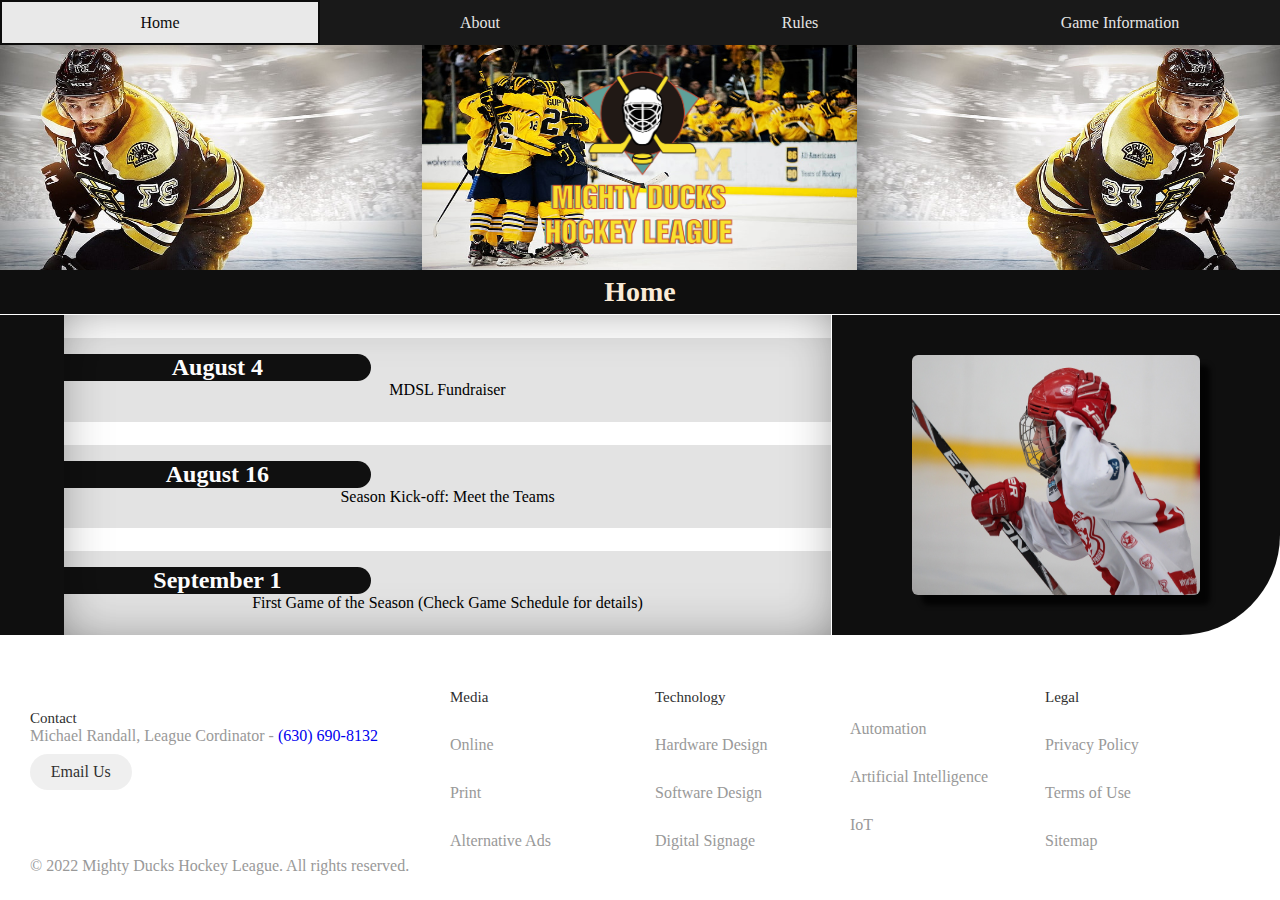
<file: index.html>
<!DOCTYPE html>
<html lang="en">
  <head>
    <meta charset="UTF-8" />
    <meta http-equiv="X-UA-Compatible" content="IE=edge" />
    <meta name="viewport" content="width=device-width, initial-scale=1.0" />
    <title>Might Ducks Hockey League</title>
    <link rel="stylesheet" type="text/css" href="own.css" />
    <!-- <link rel="stylesheet" type="text/css" href="design2.css" /> -->
    <!-- <link rel="stylesheet" type="text/css" href="own.css" /> -->
  </head>
  <body>
    <nav>
      <a href="./index.html" class="activo">Home</a>
      <a href="./about.html" class="inactivo">About</a>
      <a href="./rules.html" class="inactivo">Rules</a>
      <a href="./gameinformation.html" class="inactivo"
        >Game Information</a
      >
    </nav>
    <header>
      <img
        id="logo"
        src="./assets/LogoMightyducks-01.png"
        alt="jugadores de hockey"
      />
    </header>
    <main>
      <h2 class="encabezado">Home</h2>
      <section>
        <h1 id="titulo">Mighty Ducks Hockey League</h1>
        <div class="clase2">
          <article>
            <h2>August 4</h2>
            <p>MDSL Fundraiser</p>
          </article>
          <article>
            <h2>August 16</h2>
            <p>Season Kick-off: Meet the Teams</p>
          </article>
          <article>
            <h2>September 1</h2>
            <p>First Game of the Season (Check Game Schedule for details)</p>
          </article>
        </div>
        <aside>
          <img
            id="imgaside"
            src="./assets/hockey1.jpg"
            alt="jugador de hockey"
          />
        </aside>
      </section>
    </main>
    <footer class="footer">
      <div class="footer__addr">
        <h2>Contact</h2>

        <address>
          <p>Michael Randall, League Cordinator - <a href="tel:6306908132">(630) 690-8132</a></p>

          <a class="footer__btn" href="mailto:michael.randall@chihockey.org">Email Us</a>
        </address>
      </div>

      <ul class="footer__nav">
        <li class="nav__item">
          <h2 class="nav__title">Media</h2>

          <ul class="nav__ul">
            <li>
              <a href="#">Online</a>
            </li>

            <li>
              <a href="#">Print</a>
            </li>

            <li>
              <a href="#">Alternative Ads</a>
            </li>
          </ul>
        </li>

        <li class="nav__item nav__item--extra">
          <h2 class="nav__title">Technology</h2>

          <ul class="nav__ul nav__ul--extra">
            <li>
              <a href="#">Hardware Design</a>
            </li>

            <li>
              <a href="#">Software Design</a>
            </li>

            <li>
              <a href="#">Digital Signage</a>
            </li>

            <li>
              <a href="#">Automation</a>
            </li>

            <li>
              <a href="#">Artificial Intelligence</a>
            </li>

            <li>
              <a href="#">IoT</a>
            </li>
          </ul>
        </li>

        <li class="nav__item">
          <h2 class="nav__title">Legal</h2>

          <ul class="nav__ul">
            <li>
              <a href="#">Privacy Policy</a>
            </li>

            <li>
              <a href="#">Terms of Use</a>
            </li>

            <li>
              <a href="#">Sitemap</a>
            </li>
          </ul>
        </li>
      </ul>

      <div class="legal">
        <p>&copy; 2022 Mighty Ducks Hockey League. All rights reserved.</p>
      </div>
    </footer>
  </body>
</html>
</file>
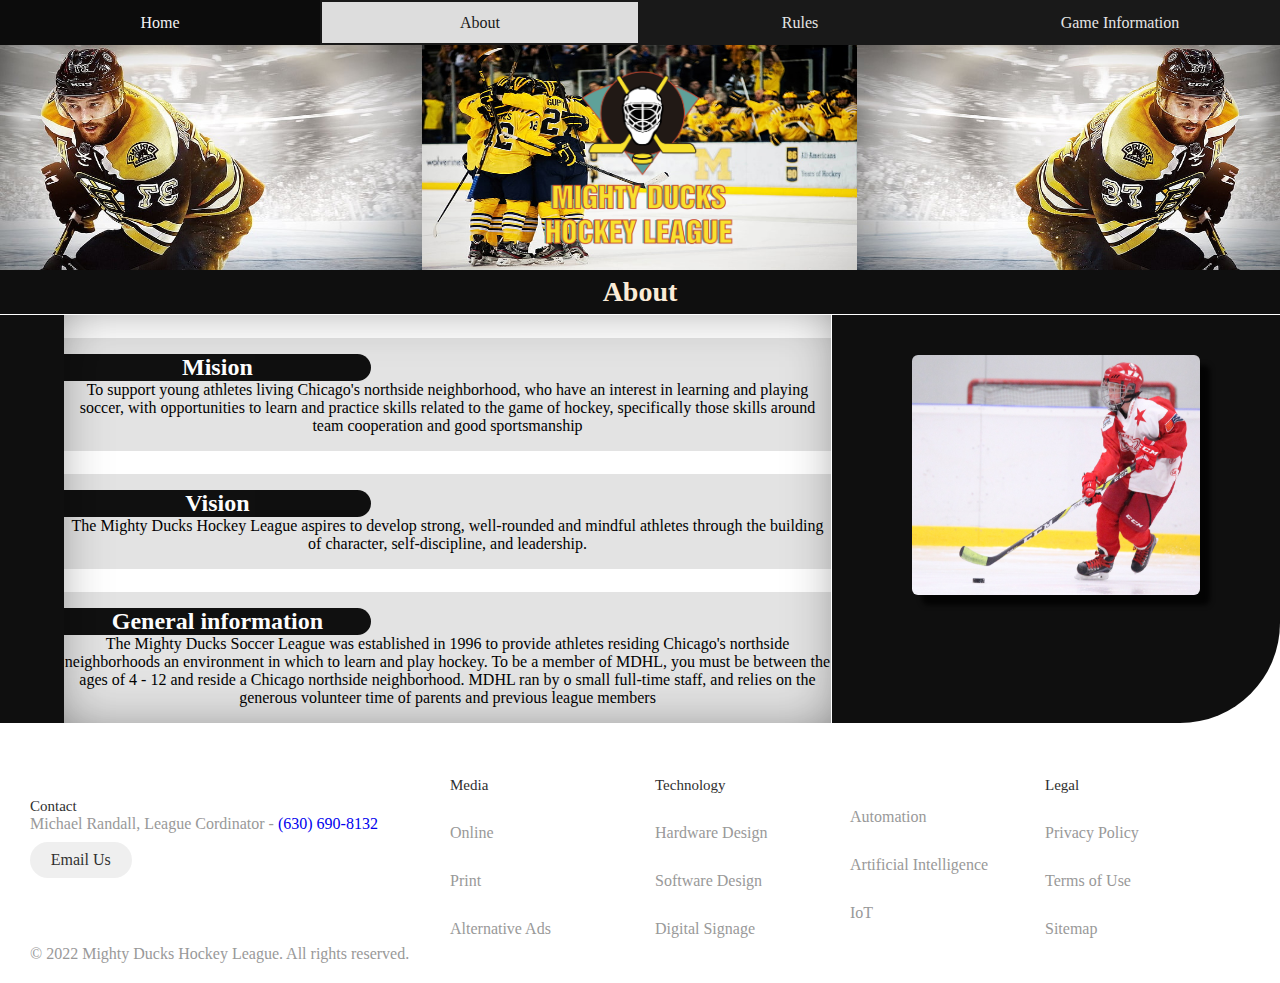
<file: about.html>
<!DOCTYPE html>
<html lang="en">
  <head>
    <meta charset="UTF-8" />
    <meta http-equiv="X-UA-Compatible" content="IE=edge" />
    <meta name="viewport" content="width=device-width, initial-scale=1.0" />
    <title>Might Ducks Hockey League</title>
    <link rel="stylesheet" type="text/css" href="own.css" />
    <!-- <link rel="stylesheet" type="text/css" href="design2.css" /> -->
    <!-- <link rel="stylesheet" type="text/css" href="own.css" /> -->
  </head>
  <body>
    <nav>
      <a href="./index.html" class="inactivo">Home</a>
      <a href="./about.html" class="activo">About</a>
      <a href="./rules.html" class="inactivo">Rules</a>
      <a href="./gameinformation.html" class="inactivo"
        >Game Information</a
      >
    </nav>
    <header>
      <img
        id="logo"
        src="./assets/LogoMightyducks-01.png"
        alt="jugadores de hockey"
      />
    </header>
    <main>
      <h2 class="encabezado">About</h2>
      <section>
        <h1 id="titulo">Mighty Ducks Hockey League</h1>
        <div class="clase2">
          <article>
            <h2>Mision</h2>
            <p>
              To support young athletes living Chicago's northside neighborhood,
              who have an interest in learning and playing soccer, with
              opportunities to learn and practice skills related to the game of
              hockey, specifically those skills around team cooperation and good
              sportsmanship
            </p>
          </article>
          <article>
            <h2>Vision</h2>
            <p>
              The Mighty Ducks Hockey League aspires to develop strong,
              well-rounded and mindful athletes through the building of
              character, self-discipline, and leadership.
            </p>
          </article>
          <article>
            <h2>General information</h2>
            <p>
              The Mighty Ducks Soccer League was established in 1996 to provide
              athletes residing Chicago's northside neighborhoods an environment
              in which to learn and play hockey. To be a member of MDHL, you
              must be between the ages of 4 - 12 and reside a Chicago northside
              neighborhood. MDHL ran by o small full-time staff, and relies on
              the generous volunteer time of parents and previous league members
            </p>
          </article>
        </div>
        <aside>
          <img id="imgaside" src="./assets/hockey2.jpg" alt="jugadordehockey" />
        </aside>
      </section>
    </main>
    <footer class="footer">
      <div class="footer__addr">
        <h2>Contact</h2>

        <address>
          <p>Michael Randall, League Cordinator - <a href="tel:6306908132">(630) 690-8132</a></p>

          <a class="footer__btn" href="mailto:michael.randall@chihockey.org">Email Us</a>
        </address>
      </div>

      <ul class="footer__nav">
        <li class="nav__item">
          <h2 class="nav__title">Media</h2>

          <ul class="nav__ul">
            <li>
              <a href="#">Online</a>
            </li>

            <li>
              <a href="#">Print</a>
            </li>

            <li>
              <a href="#">Alternative Ads</a>
            </li>
          </ul>
        </li>

        <li class="nav__item nav__item--extra">
          <h2 class="nav__title">Technology</h2>

          <ul class="nav__ul nav__ul--extra">
            <li>
              <a href="#">Hardware Design</a>
            </li>

            <li>
              <a href="#">Software Design</a>
            </li>

            <li>
              <a href="#">Digital Signage</a>
            </li>

            <li>
              <a href="#">Automation</a>
            </li>

            <li>
              <a href="#">Artificial Intelligence</a>
            </li>

            <li>
              <a href="#">IoT</a>
            </li>
          </ul>
        </li>

        <li class="nav__item">
          <h2 class="nav__title">Legal</h2>

          <ul class="nav__ul">
            <li>
              <a href="#">Privacy Policy</a>
            </li>

            <li>
              <a href="#">Terms of Use</a>
            </li>

            <li>
              <a href="#">Sitemap</a>
            </li>
          </ul>
        </li>
      </ul>

      <div class="legal">
        <p>&copy; 2022 Mighty Ducks Hockey League. All rights reserved.</p>
      </div>
    </footer>
  </body>
</html>
</file>
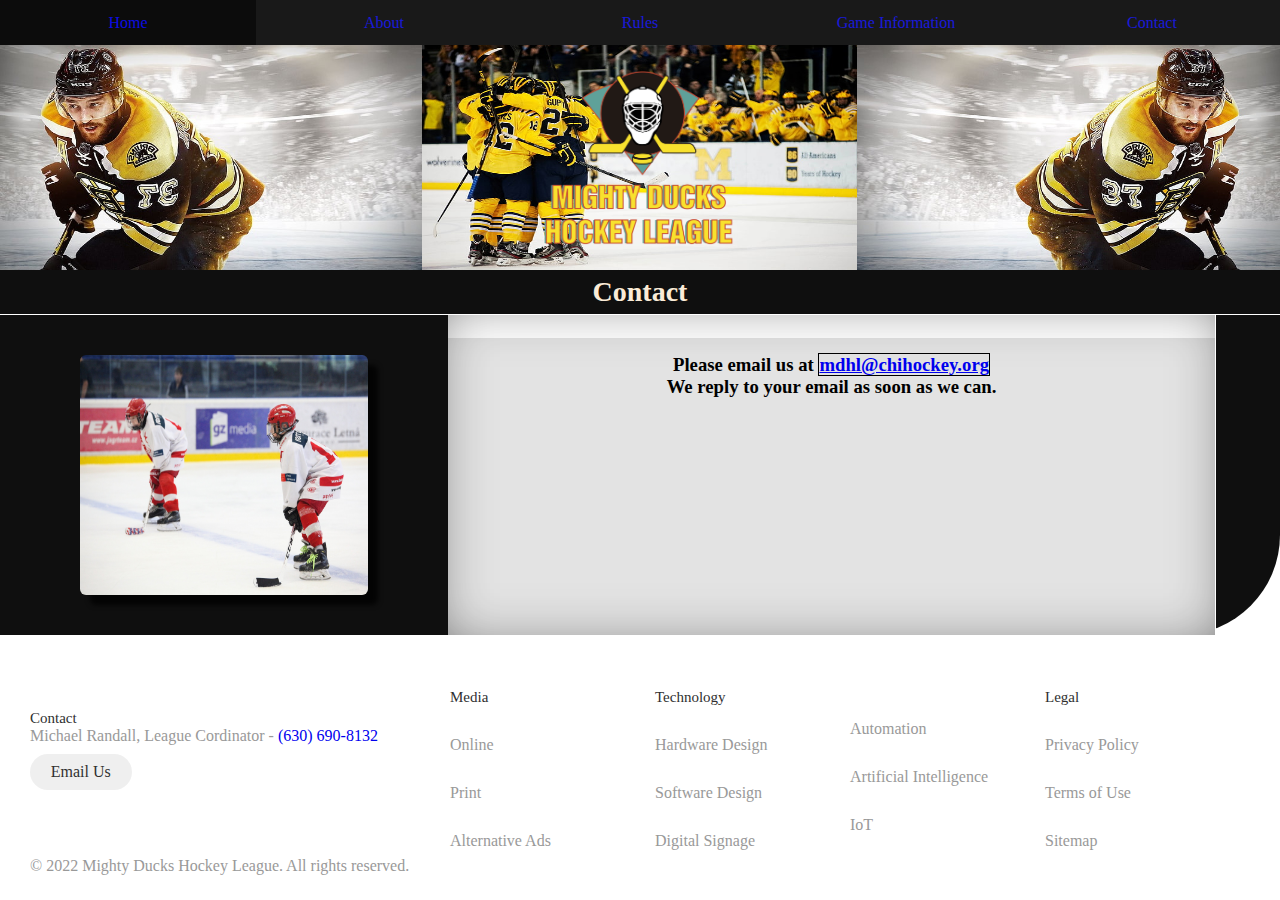
<file: contact.html>
<!DOCTYPE html>
<html lang="en">
  <head>
    <meta charset="UTF-8" />
    <meta http-equiv="X-UA-Compatible" content="IE=edge" />
    <meta name="viewport" content="width=device-width, initial-scale=1.0" />
    <title>Might Ducks Hockey League</title>
    <link rel="stylesheet" type="text/css" href="own.css" />
    <!-- <link rel="stylesheet" type="text/css" href="design2.css" /> -->
    <!-- <link rel="stylesheet" type="text/css" href="own.css" /> -->
  </head>
  <body>
    <nav>
      <a href="./index.html">Home</a>
      <a href="./about.html">About</a>
      <a href="./rules.html">Rules</a>
      <a href="./gameinformation.html"
        >Game Information</a
      >
      <a href="./contact.html">Contact</a>
    </nav>
    <header>
      <img
        id="logo"
        src="./assets/LogoMightyducks-01.png"
        alt="jugadores de hockey"
      />
    </header>
    <main>
      <h2 class="encabezado">Contact</h2>
      <section>
        <h1 id="titulo">Mighty Ducks Hockey League</h1>
        <aside>
          <img
            id="imgaside"
            src="./assets/hockey3.jpg"
            alt="jugador de hockey"
          />
        </aside>
        <div class="clase2">
          <article>
            <h3>
              Please email us at
              <span
                ><a href="mailto:example@gmail.com">mdhl@chihockey.org</a></span
              >
            </h3>
            <h3>We reply to your email as soon as we can.</h3>
          </article>
        </div>
      </section>
    </main>
    <footer class="footer">
      <div class="footer__addr">
        <h2>Contact</h2>

        <address>
          <p>Michael Randall, League Cordinator - <a href="tel:6306908132">(630) 690-8132</a></p>

          <a class="footer__btn" href="mailto:michael.randall@chihockey.org">Email Us</a>
        </address>
      </div>

      <ul class="footer__nav">
        <li class="nav__item">
          <h2 class="nav__title">Media</h2>

          <ul class="nav__ul">
            <li>
              <a href="#">Online</a>
            </li>

            <li>
              <a href="#">Print</a>
            </li>

            <li>
              <a href="#">Alternative Ads</a>
            </li>
          </ul>
        </li>

        <li class="nav__item nav__item--extra">
          <h2 class="nav__title">Technology</h2>

          <ul class="nav__ul nav__ul--extra">
            <li>
              <a href="#">Hardware Design</a>
            </li>

            <li>
              <a href="#">Software Design</a>
            </li>

            <li>
              <a href="#">Digital Signage</a>
            </li>

            <li>
              <a href="#">Automation</a>
            </li>

            <li>
              <a href="#">Artificial Intelligence</a>
            </li>

            <li>
              <a href="#">IoT</a>
            </li>
          </ul>
        </li>

        <li class="nav__item">
          <h2 class="nav__title">Legal</h2>

          <ul class="nav__ul">
            <li>
              <a href="#">Privacy Policy</a>
            </li>

            <li>
              <a href="#">Terms of Use</a>
            </li>

            <li>
              <a href="#">Sitemap</a>
            </li>
          </ul>
        </li>
      </ul>

      <div class="legal">
        <p>&copy; 2022 Mighty Ducks Hockey League. All rights reserved.</p>
      </div>
    </footer>
  </body>
</html>
</file>
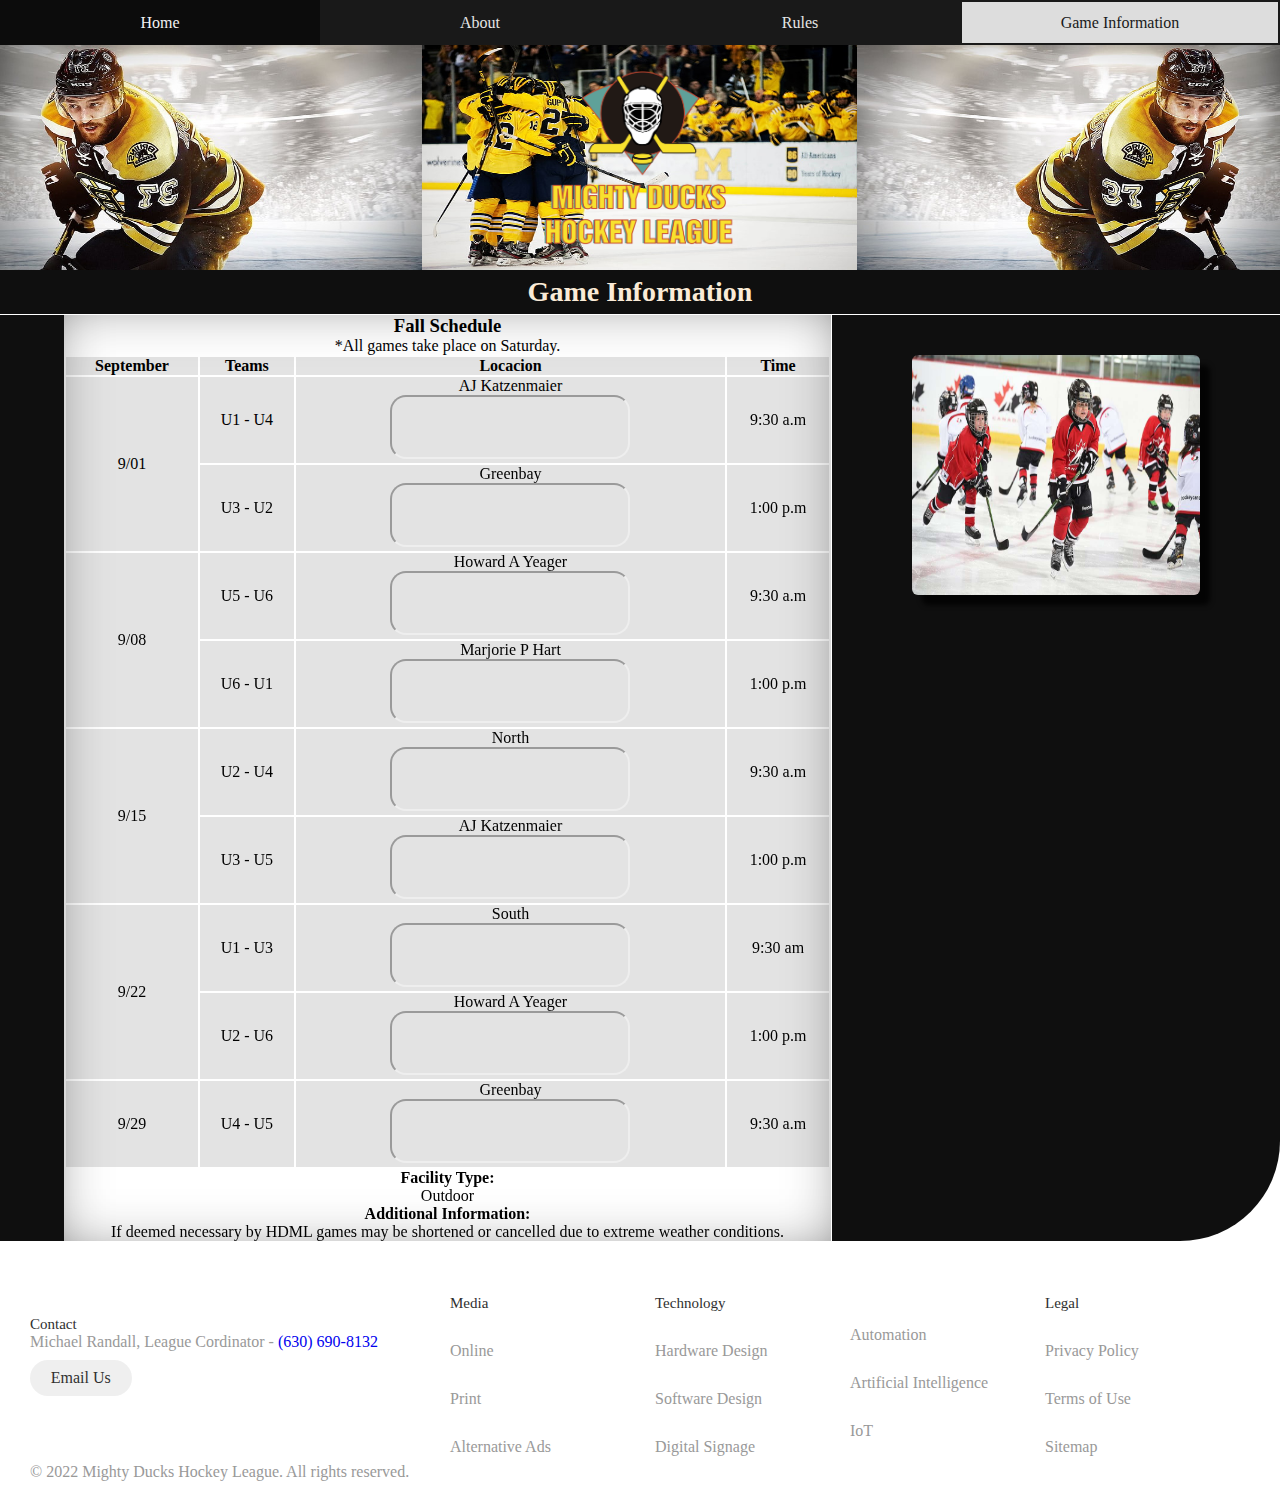
<file: gameinformation.html>
<!DOCTYPE html>
<html lang="en">
  <head>
    <meta charset="UTF-8" />
    <meta http-equiv="X-UA-Compatible" content="IE=edge" />
    <meta name="viewport" content="width=device-width, initial-scale=1.0" />
    <title>Might Ducks Hockey League</title>
    <link rel="stylesheet" type="text/css" href="own.css" />
    <!-- <link rel="stylesheet" type="text/css" href="design2.css" /> -->
    <!-- <link rel="stylesheet" type="text/css" href="own.css" /> -->
  </head>
  <body>
    <nav>
      <a href="./index.html" class="inactivo">Home</a>
      <a href="./about.html" class="inactivo">About</a>
      <a href="./rules.html" class="inactivo">Rules</a>
      <a href="./gameinformation.html" class="activo"
        >Game Information</a
      >
    </nav>
    <header>
      <img
        id="logo"
        src="./assets/LogoMightyducks-01.png"
        alt="jugadores de hockey"
      />
    </header>
    <main>
      <h2 class="encabezado">Game Information</h2>
      <section>
        <h1 id="titulo">Mighty Ducks Hockey League</h1>
        <div class="clase2">
          <table>
            <caption>
              <h3>Fall Schedule</h3>
              <p>*All games take place on Saturday.</p>
            </caption>
            <thead>
              <tr>
                <th>September</th>
                <th>Teams</th>
                <th>Locacion</th>
                <th>Time</th>
              </tr>
            </thead>

            <tbody>
              <tr>
                <td rowspan="2">9/01</td>
                <td>U1 - U4</td>
                <td><p>AJ Katzenmaier</p>
                  <iframe
                  src="https://www.google.com/maps/embed?pb=!1m18!1m12!1m3!1d2969.657206924118!2d-87.63355407103383!3d41.900228712756814!2m3!1f0!2f0!3f0!3m2!1i1024!2i768!4f13.1!3m3!1m2!1s0x880fd34e07f69da7%3A0x15e198c063fc787c!2sAJ%20Katzenmaier%20Elementary!5e0!3m2!1ses-419!2sar!4v1660965454718!5m2!1ses-419!2sar"
                  allowfullscreen="" loading="lazy" referrerpolicy="no-referrer-when-downgrade"></iframe>
                </td>
                <td>9:30 a.m</td>
              </tr>
              <tr>
                <td>U3 - U2</td>
                <td><p>Greenbay</p>
                  <iframe
                  src="
                                    https://www.google.com/maps/embed?pb=!1m18!1m12!1m3!1d2969.0229816866004!2d-87.64002218459703!3d41.91386467921938!2m3!1f0!2f0!3f0!3m2!1i1024!2i768!4f13.1!3m3!1m2!1s0x880fd3407260c45b%3A0xb351205fae50c6f3!2sGreenbay%20Elementary!5e0!3m2!1ses-419!2sar!4v1660965532600!5m2!1ses-419!2sar"
                  allowfullscreen="" loading="lazy" referrerpolicy="no-referrer-when-downgrade"></iframe></td>
                <td>1:00 p.m</td>
              </tr>
              <tr>
                <td rowspan="2">9/08</td>
                <td>U5 - U6</td>
                <td><p>Howard A Yeager</p>
                  <iframe
                  src="https://www.google.com/maps/embed?pb=!1m18!1m12!1m3!1d378811.00868659053!2d-88.03859231757227!3d42.11901309402087!2m3!1f0!2f0!3f0!3m2!1i1024!2i768!4f13.1!3m3!1m2!1s0x880fd2e37f852467%3A0xb6cb22b2f0358874!2sHoward%20A%20Yeager%20Elementary!5e0!3m2!1ses-419!2sar!4v1660965404902!5m2!1ses-419!2sar"
                  allowfullscreen="" loading="lazy" referrerpolicy="no-referrer-when-downgrade"></iframe></td>
                <td>9:30 a.m</td>
              </tr>
              <tr>
                <td>U6 - U1</td>
                <td><p>Marjorie P Hart</p>
                  <iframe 
                  src="https://www.google.com/maps/embed?pb=!1m18!1m12!1m3!1d2949.7201256054886!2d-87.84787868425244!3d42.32716784517015!2m3!1f0!2f0!3f0!3m2!1i1024!2i768!4f13.1!3m3!1m2!1s0x880fecd0628e1bb5%3A0x9a4d5f9aafd42e02!2sMarjorie%20P%20Hart%20School!5e0!3m2!1ses-419!2sar!4v1660968102103!5m2!1ses-419!2sar"
                  allowfullscreen="" loading="lazy" referrerpolicy="no-referrer-when-downgrade"></iframe></td>
                <td>1:00 p.m</td>
              </tr>
              <tr>
                <td rowspan="2">9/15</td>
                <td>U2 - U4</td>
                <td><p>North</p>
                  <iframe
                  src="https://www.google.com/maps/embed?pb=!1m18!1m12!1m3!1d94994.90474662809!2d-87.72550248448846!3d41.92315517231018!2m3!1f0!2f0!3f0!3m2!1i1024!2i768!4f13.1!3m3!1m2!1s0x880fd33af14860a5%3A0x5736e62f19086c62!2sNorth%20Elementary!5e0!3m2!1ses-419!2sar!4v1660965589333!5m2!1ses-419!2sar"
                  allowfullscreen="" loading="lazy" referrerpolicy="no-referrer-when-downgrade"></iframe></td>
                <td>9:30 a.m</td>
              </tr>
              <tr>
                <td>U3 - U5</td>
                <td><p>AJ Katzenmaier</p>
                  <iframe
                  src="https://www.google.com/maps/embed?pb=!1m18!1m12!1m3!1d2969.657206924118!2d-87.63355407103383!3d41.900228712756814!2m3!1f0!2f0!3f0!3m2!1i1024!2i768!4f13.1!3m3!1m2!1s0x880fd34e07f69da7%3A0x15e198c063fc787c!2sAJ%20Katzenmaier%20Elementary!5e0!3m2!1ses-419!2sar!4v1660965454718!5m2!1ses-419!2sar"
                  allowfullscreen="" loading="lazy" referrerpolicy="no-referrer-when-downgrade"></iframe></td>
                <td>1:00 p.m</td>
              </tr>
              <tr>
                <td rowspan="2">9/22</td>
                <td>U1 - U3</td>
                <td><p>South</p>
                  <iframe 
                  src="https://www.google.com/maps/embed?pb=!1m18!1m12!1m3!1d189700.2184465038!2d-88.05381915667839!3d42.02031838629645!2m3!1f0!2f0!3f0!3m2!1i1024!2i768!4f13.1!3m3!1m2!1s0x880fb7ad3c474b63%3A0x93bdf85af2a839ed!2sSOUTH%20ELEMENTARY%20SCHOOL!5e0!3m2!1ses-419!2sar!4v1660965626464!5m2!1ses-419!2sar"
                  allowfullscreen="" loading="lazy" referrerpolicy="no-referrer-when-downgrade"></iframe></td>
                <td>9:30 am</td>
              </tr>
              <tr>
                <td>U2 - U6</td>
                <td><p>Howard A Yeager</p>
                  <iframe
                  src="https://www.google.com/maps/embed?pb=!1m18!1m12!1m3!1d378811.00868659053!2d-88.03859231757227!3d42.11901309402087!2m3!1f0!2f0!3f0!3m2!1i1024!2i768!4f13.1!3m3!1m2!1s0x880fd2e37f852467%3A0xb6cb22b2f0358874!2sHoward%20A%20Yeager%20Elementary!5e0!3m2!1ses-419!2sar!4v1660965404902!5m2!1ses-419!2sar"
                  allowfullscreen="" loading="lazy" referrerpolicy="no-referrer-when-downgrade"></iframe></td>
                <td>1:00 p.m</td>
              </tr>
              <tr>
                <td>9/29</td>
                <td>U4 - U5</td>
                <td><p>Greenbay</p>
                  <iframe
                  src="
                                    https://www.google.com/maps/embed?pb=!1m18!1m12!1m3!1d2969.0229816866004!2d-87.64002218459703!3d41.91386467921938!2m3!1f0!2f0!3f0!3m2!1i1024!2i768!4f13.1!3m3!1m2!1s0x880fd3407260c45b%3A0xb351205fae50c6f3!2sGreenbay%20Elementary!5e0!3m2!1ses-419!2sar!4v1660965532600!5m2!1ses-419!2sar"
                  allowfullscreen="" loading="lazy" referrerpolicy="no-referrer-when-downgrade"></iframe></td>
                <td>9:30 a.m</td>
              </tr>
            </tbody>
          </table>
          <b>Facility Type:</b> Outdoor
          <strong>Additional Information:</strong> If deemed necessary by HDML
          games may be shortened or cancelled due to extreme weather conditions.
        </div>
        <aside>
          <img
            id="imgaside"
            src="./assets/hockey5.jpg"
            alt="jugador de hockey"
          />
        </aside>
      </section>
    </main>
    <footer class="footer">
      <div class="footer__addr">
        <h2>Contact</h2>

        <address>
          <p>Michael Randall, League Cordinator - <a href="tel:6306908132">(630) 690-8132</a></p>

          <a class="footer__btn" href="mailto:michael.randall@chihockey.org">Email Us</a>
        </address>
      </div>

      <ul class="footer__nav">
        <li class="nav__item">
          <h2 class="nav__title">Media</h2>

          <ul class="nav__ul">
            <li>
              <a href="#">Online</a>
            </li>

            <li>
              <a href="#">Print</a>
            </li>

            <li>
              <a href="#">Alternative Ads</a>
            </li>
          </ul>
        </li>

        <li class="nav__item nav__item--extra">
          <h2 class="nav__title">Technology</h2>

          <ul class="nav__ul nav__ul--extra">
            <li>
              <a href="#">Hardware Design</a>
            </li>

            <li>
              <a href="#">Software Design</a>
            </li>

            <li>
              <a href="#">Digital Signage</a>
            </li>

            <li>
              <a href="#">Automation</a>
            </li>

            <li>
              <a href="#">Artificial Intelligence</a>
            </li>

            <li>
              <a href="#">IoT</a>
            </li>
          </ul>
        </li>

        <li class="nav__item">
          <h2 class="nav__title">Legal</h2>

          <ul class="nav__ul">
            <li>
              <a href="#">Privacy Policy</a>
            </li>

            <li>
              <a href="#">Terms of Use</a>
            </li>

            <li>
              <a href="#">Sitemap</a>
            </li>
          </ul>
        </li>
      </ul>

      <div class="legal">
        <p>&copy; 2022 Mighty Ducks Hockey League. All rights reserved.</p>
      </div>
    </footer>
  </body>
</html>
</file>
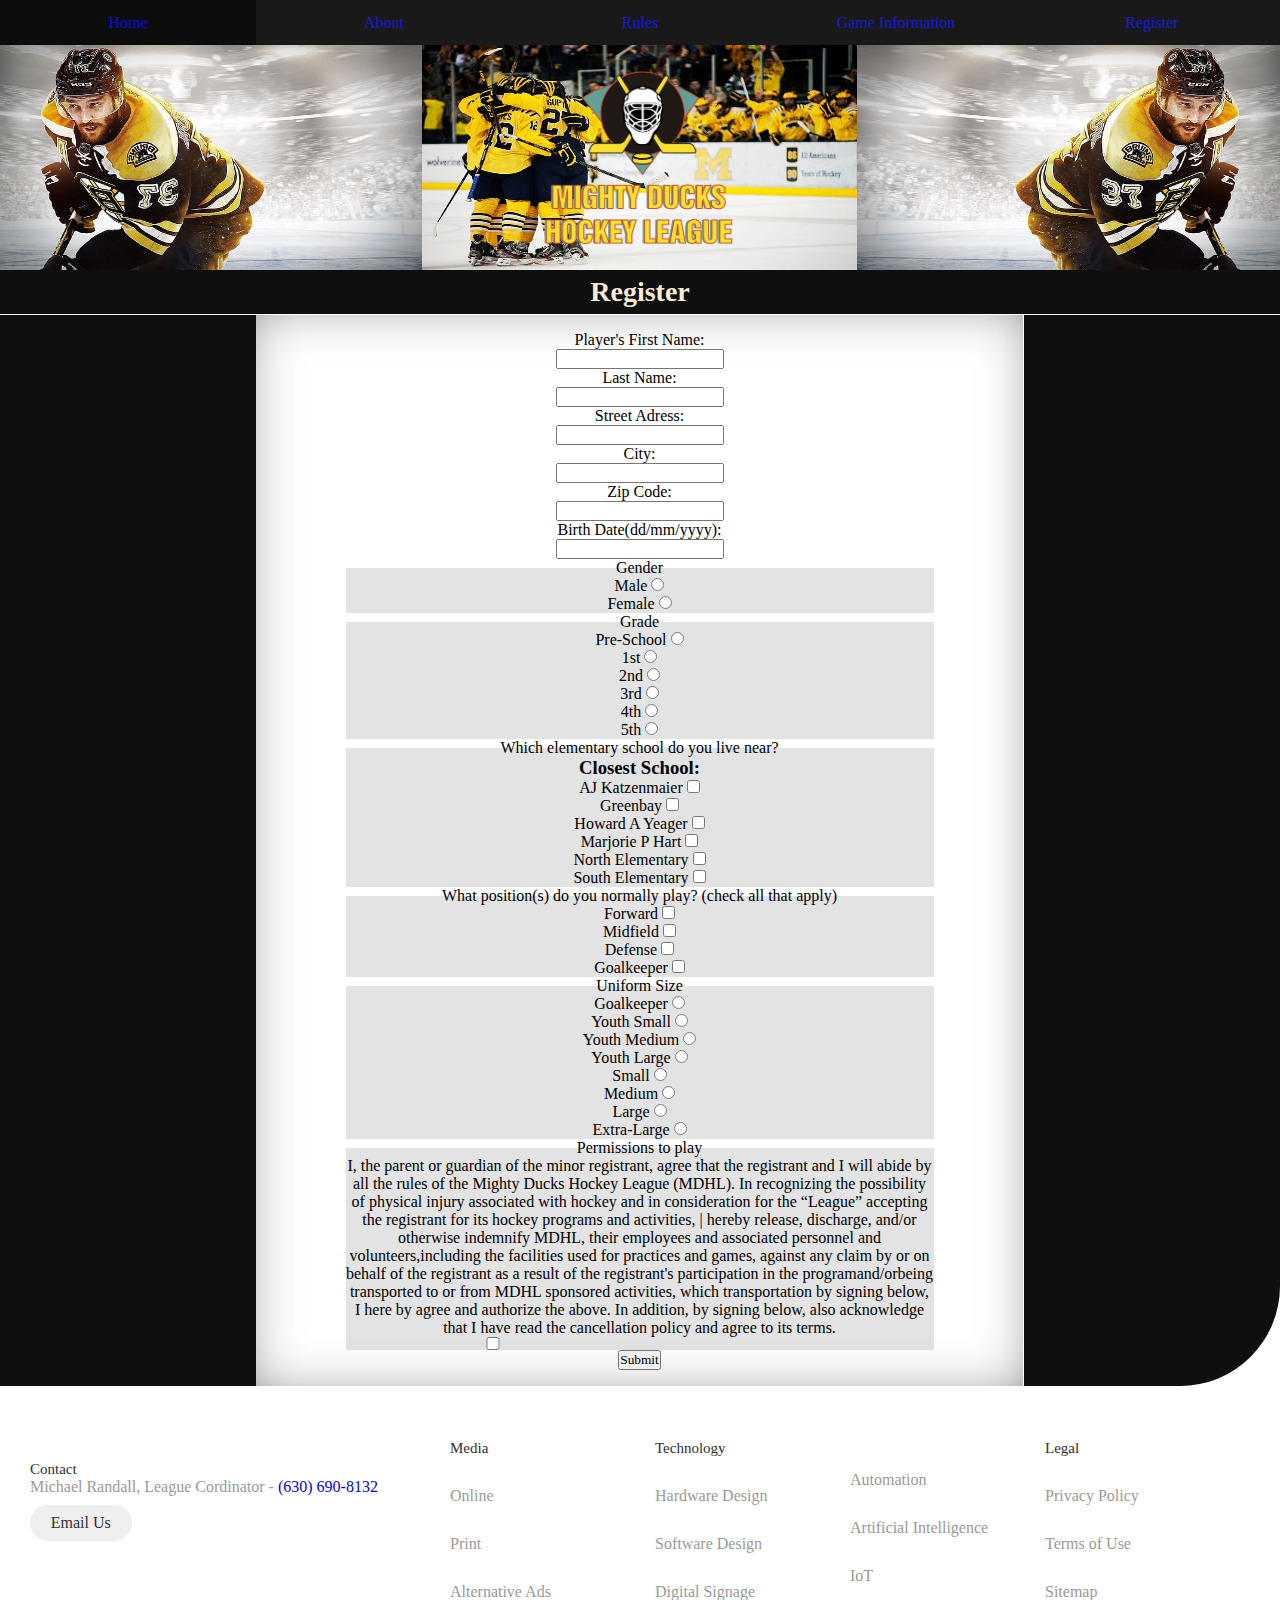
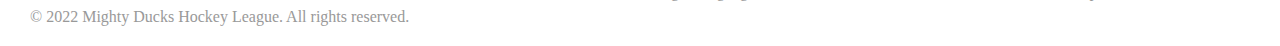
<file: register.html>
<!DOCTYPE html>
<html lang="en">
  <head>
    <meta charset="UTF-8" />
    <meta http-equiv="X-UA-Compatible" content="IE=edge" />
    <meta name="viewport" content="width=device-width, initial-scale=1.0" />
    <title>Might Ducks Hockey League</title>
    <link rel="stylesheet" type="text/css" href="own.css" />
    <!-- <link rel="stylesheet" type="text/css" href="design2.css" /> -->
    <!-- <link rel="stylesheet" type="text/css" href="own.css" /> -->
  </head>
  <body>
    <nav>
      <a href="./index.html">Home</a>
      <a href="./about.html">About</a>
      <a href="./rules.html">Rules</a>
      <a href="./gameinformation.html"
        >Game Information</a
      >
      <a href="./register.html">Register</a>
    </nav>
    <header>
      <img
        id="logo"
        src="./assets/LogoMightyducks-01.png"
        alt="jugadores de hockey"
      />
    </header>
    <main>
      <h2 class="encabezado">Register</h2>
      <section>
        <h1 id="titulo">Mighty Ducks Hockey League</h1>
        <div class="clase2">
          <form action="./show_data.html">
            <label for="first-name">Player's First Name: </label>
            <input type="text" id="first-name" name="first-name" required>
            <label for="last-name">Last Name: </label>
            <input type="text" id="last-name" name="last-name" required>
            <label for="street-address">Street Adress: </label>
            <input type="text" id="street-address" name="street-address" required>
            <label for="city">City: </label>
            <input type="text" id="city" name="city" required>
            <label for="zipcode">Zip Code: </label>
            <input type="text" id="zipcode" name="zipcode" required>
            <label for="birthdate">Birth Date(dd/mm/yyyy): </label>
            <input type="text" id="birthdate" name="birthdate" required>
            <fieldset>
                <legend>Gender</legend>
                <label>
                    Male
                    <input type="radio" name="gender" value="M">
                </label>
                <label>
                    Female
                    <input type="radio" name="gender" value="F">
                </label>
            </fieldset>
            <fieldset>
                <legend>Grade</legend>
                <label>
                    Pre-School
                    <input type="radio" name="grade" value="pre-school">
                </label>
                <label>
                    1st
                    <input type="radio" name="grade" value="1st">
                </label>
                <label>
                    2nd
                    <input type="radio" name="grade" value="2nd">
                </label>
                <label>
                    3rd
                    <input type="radio" name="grade" value="3rd">
                </label>
                <label>
                    4th
                    <input type="radio" name="grade" value="4th">
                </label>
                <label>
                    5th
                    <input type="radio" name="grade" value="5th">
                </label>
            </fieldset>
            <fieldset>
                <legend>Which elementary school do you live near?</legend>
                <h3>Closest School:</h3>
                <label>
                    AJ Katzenmaier
                    <input type="checkbox" name="closest-school" value="aj">
                </label>
                <label>
                    Greenbay
                    <input type="checkbox" name="closest-school" value="gb">
                </label>
                <label>
                    Howard A Yeager
                    <input type="checkbox" name="closest-school" value="hay">
                </label>
                <label>
                    Marjorie P Hart
                    <input type="checkbox" name="closest-school" value="mph">
                </label>
                <label>
                    North Elementary
                    <input type="checkbox" name="closest-school" value="ne">
                </label>
                <label>
                    South Elementary
                    <input type="checkbox" name="closest-school" value="se">
                </label>
            </fieldset>
            <fieldset>
                <legend>What position(s) do you normally play? (check all that apply)</legend>
                <label>
                    Forward
                    <input type="checkbox" name="position" value="F">
                </label>
                <label>
                    Midfield
                    <input type="checkbox" name="position" value="M">
                </label>
                <label>
                    Defense
                    <input type="checkbox" name="position" value="D">
                </label>
                <label>
                    Goalkeeper
                    <input type="checkbox" name="position" value="G">
                </label>
            </fieldset>
            <fieldset>
                <legend>Uniform Size</legend>
                <label>
                    Goalkeeper
                    <input type="radio" name="uniformsize" value="GK">
                </label>
                <label>
                    Youth Small
                    <input type="radio" name="uniformsize" value="YS">
                </label>
                <label>
                    Youth Medium
                    <input type="radio" name="uniformsize" value="YM">
                </label>
                <label>
                    Youth Large
                    <input type="radio" name="uniformsize" value="YL">
                </label>
                <label>
                    Small 
                    <input type="radio" name="uniformsize" value="S">
                </label>
                <label>
                    Medium
                    <input type="radio" name="uniformsize" value="M">
                </label>
                <label>
                    Large
                    <input type="radio" name="uniformsize" value="L">
                </label>
                <label>
                    Extra-Large
                    <input type="radio" name="uniformsize" value="EL">
                </label>
            </fieldset>
            <fieldset>
                <legend>Permissions to play</legend>
                <p>
                    I, the parent or guardian of the minor registrant, agree that the registrant and I will abide by all the rules of the Mighty Ducks Hockey League (MDHL). In recognizing the possibility of physical injury associated with hockey and in consideration for the “League” accepting the registrant for its hockey programs and activities, | hereby release, discharge, and/or otherwise indemnify MDHL, their employees and associated personnel and volunteers,including the facilities used for practices and games, against any claim by or on behalf of the registrant as a result of the registrant's participation in the programand/orbeing transported to or from MDHL sponsored activities, which transportation by signing below, I here by agree and authorize the above. In addition, by signing below, also acknowledge that I have read the cancellation policy and agree to its terms.
                </p>
                <input type="checkbox" name="confirmation" required>
            </fieldset>
            <input type="submit">
          </form>
        </div>
      </section>
    </main>
    <footer class="footer">
      <div class="footer__addr">
        <h2>Contact</h2>

        <address>
          <p>
            Michael Randall, League Cordinator -
            <a href="tel:6306908132">(630) 690-8132</a>
          </p>

          <a class="footer__btn" href="mailto:michael.randall@chihockey.org">Email Us</a>
        </address>
      </div>

      <ul class="footer__nav">
        <li class="nav__item">
          <h2 class="nav__title">Media</h2>

          <ul class="nav__ul">
            <li>
              <a href="#">Online</a>
            </li>

            <li>
              <a href="#">Print</a>
            </li>

            <li>
              <a href="#">Alternative Ads</a>
            </li>
          </ul>
        </li>

        <li class="nav__item nav__item--extra">
          <h2 class="nav__title">Technology</h2>

          <ul class="nav__ul nav__ul--extra">
            <li>
              <a href="#">Hardware Design</a>
            </li>

            <li>
              <a href="#">Software Design</a>
            </li>

            <li>
              <a href="#">Digital Signage</a>
            </li>

            <li>
              <a href="#">Automation</a>
            </li>

            <li>
              <a href="#">Artificial Intelligence</a>
            </li>

            <li>
              <a href="#">IoT</a>
            </li>
          </ul>
        </li>

        <li class="nav__item">
          <h2 class="nav__title">Legal</h2>

          <ul class="nav__ul">
            <li>
              <a href="#">Privacy Policy</a>
            </li>

            <li>
              <a href="#">Terms of Use</a>
            </li>

            <li>
              <a href="#">Sitemap</a>
            </li>
          </ul>
        </li>
      </ul>

      <div class="legal">
        <p>&copy; 2022 Mighty Ducks Hockey League. All rights reserved.</p>
      </div>
    </footer>
  </body>
</html>
</file>
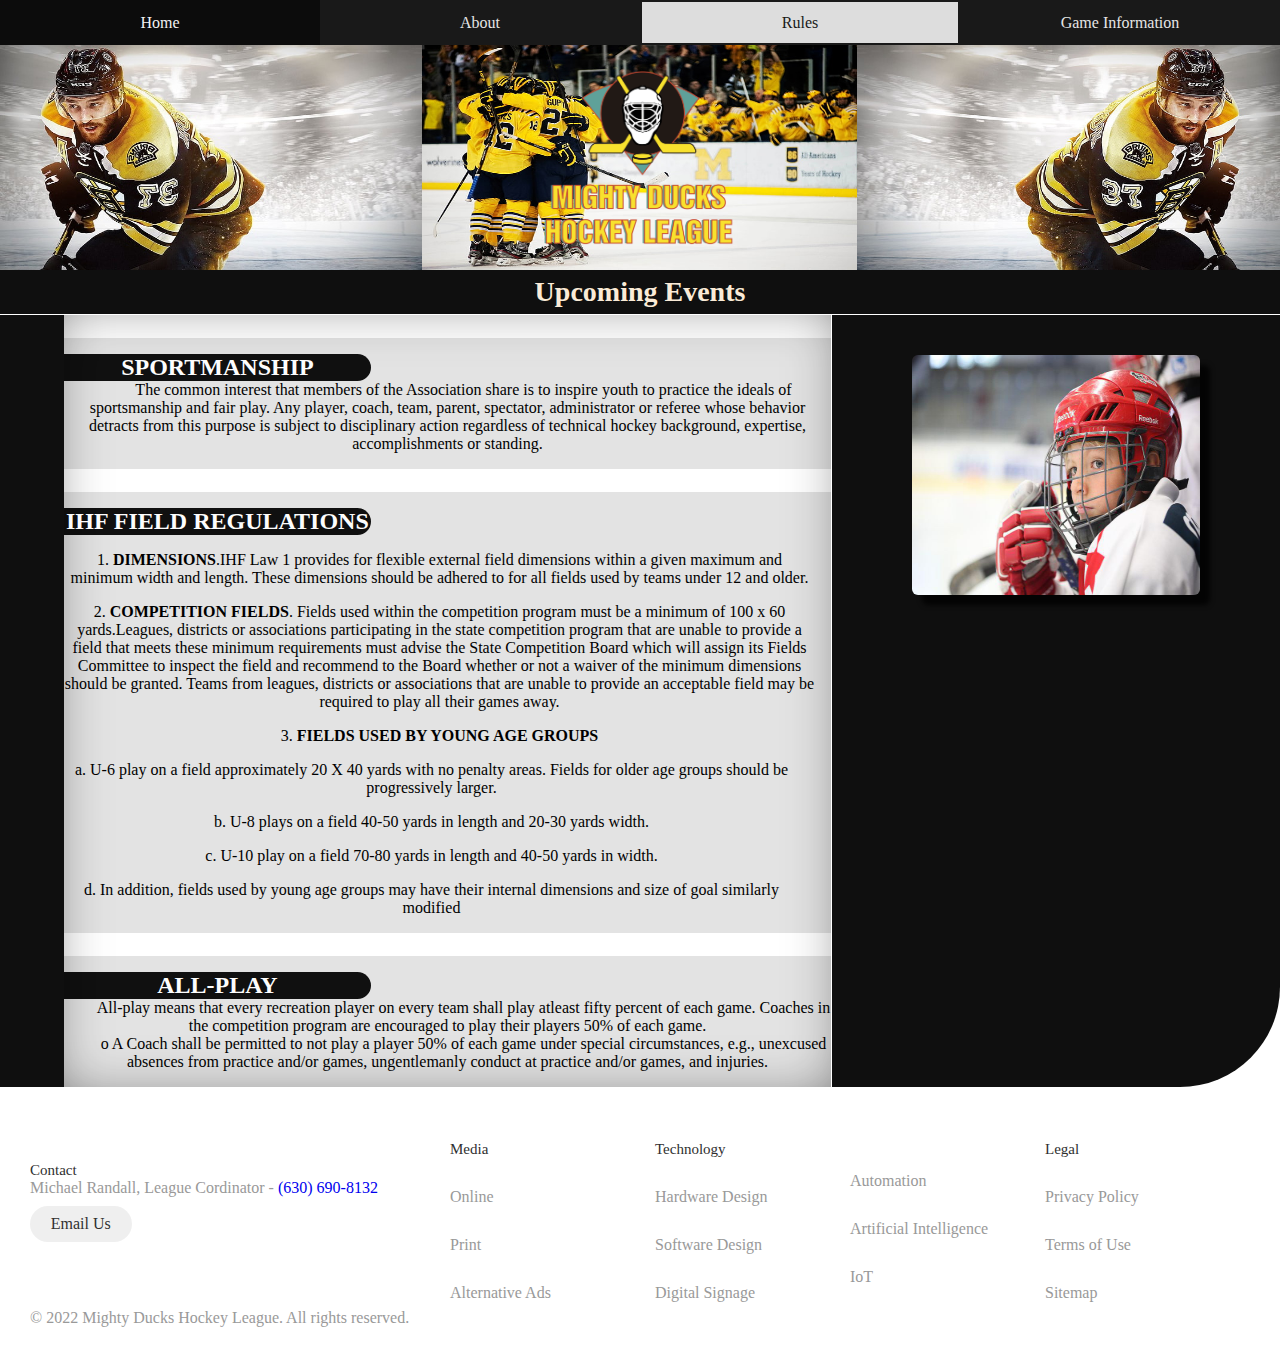
<file: rules.html>
<!DOCTYPE html>
<html lang="en">
  <head>
    <meta charset="UTF-8" />
    <meta http-equiv="X-UA-Compatible" content="IE=edge" />
    <meta name="viewport" content="width=device-width, initial-scale=1.0" />
    <title>Might Ducks Hockey League</title>
    <link rel="stylesheet" type="text/css" href="own.css" />
    <!-- <link rel="stylesheet" type="text/css" href="design2.css" /> -->
    <!-- <link rel="stylesheet" type="text/css" href="own.css" /> -->
  </head>
  <body>
    <nav>
      <a href="./index.html" class="inactivo">Home</a>
      <a href="./about.html" class="inactivo">About</a>
      <a href="./rules.html" class="activo">Rules</a>
      <a href="./gameinformation.html" class="inactivo"
        >Game Information</a
      >
    </nav>
    <header>
      <img
        id="logo"
        src="./assets/LogoMightyducks-01.png"
        alt="jugadores de hockey"
      />
    </header>
    <main>
      <h2 class="encabezado">Upcoming Events</h2>
      <section>
        <h1 id="titulo">Mighty Ducks Hockey League</h1>
        <div class="clase2">
            <dl>
              <article>
              <dt>
                <h2>SPORTMANSHIP</h2>
              </dt>
              <dd class="identacion">
                The common interest that members of the Association share is to
                inspire youth to practice the ideals of sportsmanship and fair
                play. Any player, coach, team, parent, spectator, administrator
                or referee whose behavior detracts from this purpose is subject
                to disciplinary action regardless of technical hockey
                background, expertise, accomplishments or standing.
              </dd>
            </article>
            <article>
              <dt>
                <h2>IHF FIELD REGULATIONS</h2>
              </dt>
              <dd>
             
                <ol>
                  <li>
                    <strong>DIMENSIONS</strong>.IHF Law 1 provides for flexible
                    external field dimensions within a given maximum and minimum
                    width and length. These dimensions should be adhered to for
                    all fields used by teams under 12 and older.
                  </li>
                  <li>
                    <strong>COMPETITION FIELDS</strong>. Fields used within the
                    competition program must be a minimum of 100 x 60
                    yards.Leagues, districts or associations participating in
                    the state competition program that are unable to provide a
                    field that meets these minimum requirements must advise the
                    State Competition Board which will assign its Fields
                    Committee to inspect the field and recommend to the Board
                    whether or not a waiver of the minimum dimensions should be
                    granted. Teams from leagues, districts or associations that
                    are unable to provide an acceptable field may be required to
                    play all their games away.
                  </li>
                  <li>
                    <strong>FIELDS USED BY YOUNG AGE GROUPS</strong>
                    <ol type="a">
                      <li>
                        U-6 play on a field approximately 20 X 40 yards with no
                        penalty areas. Fields for older age groups should be
                        progressively larger.
                      </li>
                      <li>
                        U-8 plays on a field 40-50 yards in length and 20-30
                        yards width.
                      </li>
                      <li>
                        U-10 play on a field 70-80 yards in length and 40-50
                        yards in width.
                      </li>
                      <li>
                        In addition, fields used by young age groups may have
                        their internal dimensions and size of goal similarly
                        modified
                      </li>
                    </ol>
                  </li>
                </ol>
              </dd>
            </article>
          <article>
              <dt>
                <h2>ALL-PLAY</h2>
              </dt>
              <dd class="identacion">
                All-play means that every recreation player on every team shall
                play atleast fifty percent of each game. Coaches in the
                competition program are encouraged to play their players 50% of
                each game.
                <p>
                  o A Coach shall be permitted to not play a player 50% of each
                  game under special circumstances, e.g., unexcused absences
                  from practice and/or games, ungentlemanly conduct at practice
                  and/or games, and injuries.
                </p>
              </dd>
            </dl>
          </article>
        </div>
        <aside>
          <img
            id="imgaside"
            src="./assets/hockey4.jpg"
            alt="jugador de hockey"
          />
        </aside>
      </section>
    </main>
    <footer class="footer">
      <div class="footer__addr">
        <h2>Contact</h2>

        <address>
          <p>Michael Randall, League Cordinator - <a href="tel:6306908132">(630) 690-8132</a></p>

          <a class="footer__btn" href="mailto:michael.randall@chihockey.org">Email Us</a>
        </address>
      </div>

      <ul class="footer__nav">
        <li class="nav__item">
          <h2 class="nav__title">Media</h2>

          <ul class="nav__ul">
            <li>
              <a href="#">Online</a>
            </li>

            <li>
              <a href="#">Print</a>
            </li>

            <li>
              <a href="#">Alternative Ads</a>
            </li>
          </ul>
        </li>

        <li class="nav__item nav__item--extra">
          <h2 class="nav__title">Technology</h2>

          <ul class="nav__ul nav__ul--extra">
            <li>
              <a href="#">Hardware Design</a>
            </li>

            <li>
              <a href="#">Software Design</a>
            </li>

            <li>
              <a href="#">Digital Signage</a>
            </li>

            <li>
              <a href="#">Automation</a>
            </li>

            <li>
              <a href="#">Artificial Intelligence</a>
            </li>

            <li>
              <a href="#">IoT</a>
            </li>
          </ul>
        </li>

        <li class="nav__item">
          <h2 class="nav__title">Legal</h2>

          <ul class="nav__ul">
            <li>
              <a href="#">Privacy Policy</a>
            </li>

            <li>
              <a href="#">Terms of Use</a>
            </li>

            <li>
              <a href="#">Sitemap</a>
            </li>
          </ul>
        </li>
      </ul>

      <div class="legal">
        <p>&copy; 2022 Mighty Ducks Hockey League. All rights reserved.</p>
      </div>
    </footer>
  </body>
</html>
</file>
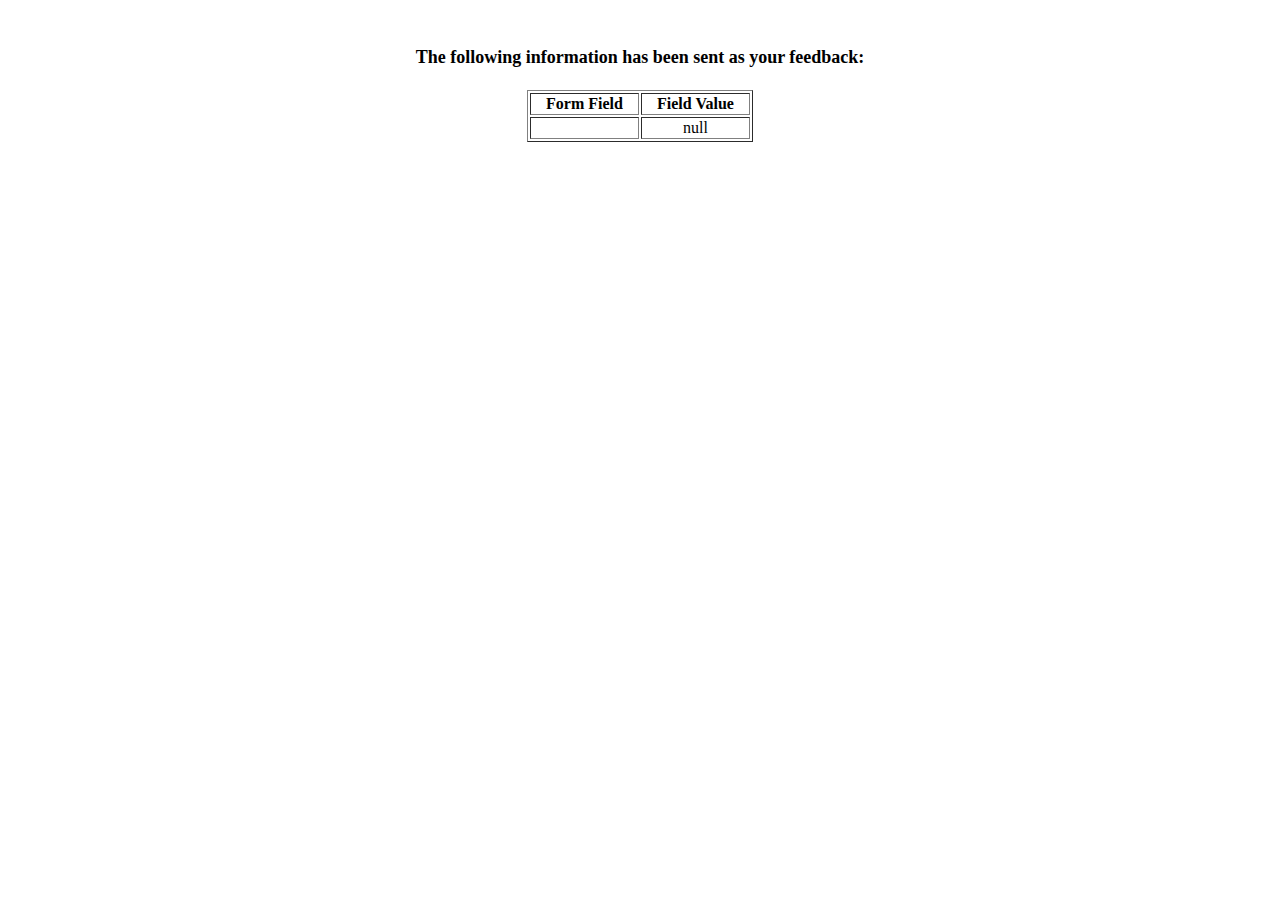
<file: show_data.html>
<html>
<head>
<title>Feedback Sent</title>
</head>
<body>
<p align=center>&nbsp;</p>
<h1 align=center><font size="+1">The following information has been sent as your
  feedback:</font></h1>

<table border="1" align=center width="226">
  <tr>
    <th align="center">Form Field</th>
    <th align="center">Field Value</th>
  </tr>

<script language="javascript">
var args = location.search.substr(1).split('&');
for (var i = 0; i < args.length; ++i) {
  var parts = args[i].split('=');
  if (parts != null) {
    var field = parts[0];
    var value = parts[1];
    if (value == null) {
      value = "null"
    }
    else {
      value = '"' + unescape(value.replace(/\+/g, ' ')) + '"';
    }

    document.writeln('<tr><td align="center">' + field + '</td>');
    document.writeln('<td align="center">' + value + '</td></tr>');
  }
}
</script>

<noscript>
<tr><td>
<p>You need to turn on Javascript in your browser.</p>

<p>In Microsoft Internet Explorer 4 or greater:</p>
<ul>
<li>From the "Tools" menu (in IE 4, it's the "View" menu), select "Internet Options".</li>
<li>Click on the "Security" tab.</li>
<li>Click on the "Custom Level" button. (In IE 4, select "Custom"
and then click on "Settings...".)</li>
<li>Under "Active scripting" make sure "Enable" is selected.</li>
</ul>

<p>In Netscape version 4 or greater:</p>
<ul>
<li>From the <b>Edit</b> menu, select <b>Preferences</b>.</li>
<li>In the <b>Category</b> list on the left, click on the word "Advanced".</li>
<li>In the panel on the right, make sure "Enable JavaScript" is checked.</li>
<li>Click the <b>OK</b> button.</li>
</ul>

</td></tr>
</noscript>

</table>
</body>
</html>
</file>
<file: own.css>
* {
    margin: 0;
    padding: 0;
    box-sizing: border-box;
    font-family: Cambria, Cochin, Georgia, Times, 'Times New Roman', serif;
}

body {
  width: 100wh;
  height: 100vh;
}

header {
  height: 25vh;
  width: 100wh;
  display: flex;
  justify-content: center;
  background-image: url("./assets/hock2.jpg"), url("./assets/hock.jpg"), url("./assets/hockinv.jpg");
  background-repeat: no-repeat;
  background-position: center top, right top, left top;
  background-size: 34% 100%;

}

.activo {
  color: black;
  background-color: whitesmoke;
  
}

.inactivo {
  color: white
}

#titulo {
    display: none;
}

#logo {
    height: 100%;
}

nav {
  position: sticky;
  top: 0;
  height: 5vh;
  display: flex;
  z-index: 1000;
  background-color: grey;
  }
  
  nav > a {
      border: 2px solid black;
      width: 25%;
      display: flex;
      align-items: center;
      justify-content: center;
      background-color: black;
      opacity: 80%;
      text-decoration:none;
  }

  a:visited {
    text-decoration:none;
}

nav > a:hover {
    opacity: 90%;
}


main {
width: 100wh;
min-height: auto;
}

dl article {
  padding: 1rem 0 1rem 0;
  height: auto;
}

article {
  background-color:rgba(0,0,0,0.11);
  height: 100%;
  margin-top: 3%;
  width: 100%;
  display: flex;
  flex-direction: column;
  padding: 1rem 0 1rem 0;
}

article p {
  font-size: 1em;
}

article h2, dt h2 {
  width: 40%;
  border-radius: 0 15px 15px 0;
  color: white;
  background-color: rgb(0, 0, 0, 0.98);
  opacity: 95%;
}

.encabezado {
  height: 5vh;
  background-color: rgb(0, 0, 0, 0.94);
  width: 100%;
  color:antiquewhite;
  display: flex;
  justify-content: center;
  align-items: center;
  font-size: 28px;
  border-bottom: 1px solid white;
}

section {
  min-height: 30vh;
  background-color: rgb(0, 0, 0, 0.94);
  display: flex;
  justify-content: space-evenly;
  flex-wrap: wrap;
  border-radius: 0 0 100px 0;
}

aside {
  width: 20rem; 
  height: 20rem;
  display: flex; 
  justify-content: center; 
  align-items: center;
}

#imgaside {
  width: 90%; 
  height: 15em;
  box-sizing:content-box; 
  box-shadow: 10px 10px 5px 0px rgba(0,0,0,0.75);
  border-radius: 6px 6px 6px 6px;
}

.clase2 {
  width: 60%;
  display: inline;
  background-color:white;
  min-height: 15em;
  display: flex;
  flex-direction: column;
  box-shadow: inset 0px 0px 66px -27px rgba(0,0,0,0.75);
  list-style-position: inside;
  max-width: 100%;
  text-align: center;
  overflow-x:auto;
  border-right: 1px solid white;
  
}

footer {
    background-color: rgba(255, 255, 0, 0.6);
    display: flex;
    justify-content: center;
    align-items: center;
}

h1 {
  display: none;
}

h3 span {
    border: 1px solid black;
}

.identacion {
  text-indent: 2em;
}

li {
  margin: 1em 1em 0 0;
}

dd {
  width: 100%;
}

table {
  text-align:center;
}

form {
  max-width: 60wh;
  padding: 1rem;
  display: flex;
  flex-direction: column;
  align-items: center;
}

fieldset {
  display: flex;
  flex-direction: column;
  width: 80%;
  background-color:rgba(0,0,0,0.11);
  border: 0;
}

tr{
  background-color:rgba(0,0,0,0.11);
}

input {
  max-width: 50%;
}

iframe {
  height: 4rem;
  width: 15rem;
  border-radius: 1rem;
}


.footer__btn {
    display: flex;
    align-items: center;
    justify-content: center;
    height: 36px;
    max-width: max-content;
    background-color: rgb(33, 33, 33, 0.07);
    border-radius: 100px;
    color: #2f2f2f;
    line-height: 0;
    margin: 0.6em 0;
    font-size: 1rem;
    padding: 0 1.3em;
  }
  .footer {
    display: flex;
    flex-flow: row wrap;
    padding: 30px 30px 20px 30px;
    color: #2f2f2f;
    background-color: #fff;
  }
  
  .footer > * {
    flex:  1 100%;
  }
  
  .footer__addr {
    margin-right: 1.25em;
    margin-bottom: 2em;
  }
  
  .footer__logo {
    font-family: 'Pacifico', cursive;
    font-weight: 400;
    text-transform: lowercase;
    font-size: 1.5rem;
  }
  
  .footer__addr h2 {
    margin-top: 1.3em;
    font-size: 15px;
    font-weight: 400;
  }
  
  .nav__title {
    font-weight: 400;
    font-size: 15px;
  }
  
  .footer address {
    font-style: normal;
    color: #999;
  }
  
  .footer__btn {
    display: flex;
    align-items: center;
    justify-content: center;
    height: 36px;
    max-width: max-content;
    background-color: rgb(33, 33, 33, 0.07);
    border-radius: 100px;
    color: #2f2f2f;
    line-height: 0;
    margin: 0.6em 0;
    font-size: 1rem;
    padding: 0 1.3em;
  }
  
  .footer ul {
    list-style: none;
    padding-left: 0;
  }
  
  .footer li {
    line-height: 2em;
  }
  
  .footer a {
    text-decoration: none;
  }
  
  .footer__nav {
    display: flex;
  }
  
  .footer__nav > * {
    flex: 1 50%;
    margin-right: 1.25em;
  }
  
  .nav__ul a {
    color: #999;
  }
  
  .nav__ul--extra {
    column-count: 2;
    column-gap: 1.25em;
  }
  
  .legal {
    display: flex;
    flex-wrap: wrap;
    color: #999;
  }
    
  .legal__links {
    display: flex;
    align-items: center;
  }
  
  .heart {
    color: #2f2f2f;
  }
  
  @media screen and (min-width: 24.375em) {
    .legal .legal__links {
      margin-left: auto;
    }
  }
  
  @media screen and (min-width: 40.375em) {
    .footer__nav > * {
      flex: 1;
    }
    
    .nav__item--extra {
      flex-grow: 2;
    }
    
    .footer__addr {
      flex: 1 0px;
    }
    
    .footer__nav {
      flex: 2 0px;
    }
  }

  @media only screen and (max-width: 1024px){

    #imgaside {
      height: 70%;
    }

    aside, .clase2 {
      border-radius: 0 0 0 0;
    }

    .clase2 {
      width: 100%;
    }

    article h2 {
      width: 40%;
      font-size: 1.1rem;
    }
    aside {
      width: 100%;
    }

    aside {
      height: auto;
    }
  }

  @media only screen and (max-device-width : 480px) {

    .encabezado {
      font-size: 1.3rem;
    }

    header {
      height: 20vh;
    }
    nav {
      font-size: 0.7rem;
    }

    table {
      font-size: 0.6rem;
    }

    dt {
      font-size: 0.8rem;
      width: 100%;
    }

    article {
      font-size: 0.9rem;
    }

    article h2 {
      width: 50%;
    }

    .clase2 {
      width: 100%;
      border-right: 0;
      border-bottom: 1px solid white;
    }

    footer {
      font-size: 0.7rem;
    }

    iframe {
      width: 7rem;
    }

    #imgaside {
      width: 60%;
    }


  }
</file>
